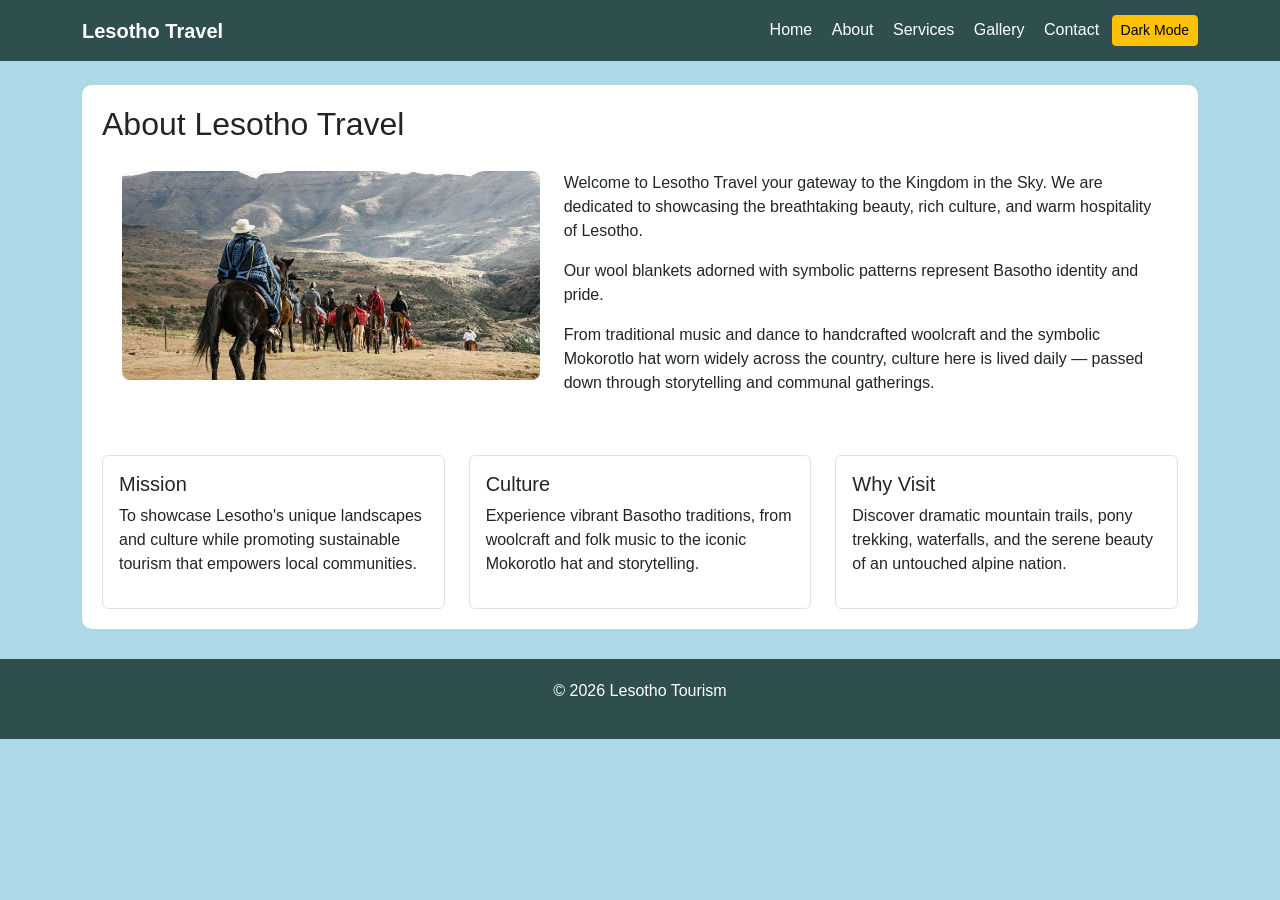
<file: about.html>
<!DOCTYPE html>
<html>
<head>
    <title>About Us - Lesotho Travel</title>
    <meta charset="UTF-8">
    <meta name="viewport" content="width=device-width, initial-scale=1.0">

    <link href="https://cdn.jsdelivr.net/npm/bootstrap@5.3.0/dist/css/bootstrap.min.css" rel="stylesheet">
    <link rel="stylesheet" href="style.css">
</head>

<body>

<header class="top">
    <div class="container">

        <a href="index.html" class="logo">Lesotho Travel</a>

        <div class="links">
            <a href="index.html">Home</a>
            <a href="about.html">About</a>
            <a href="services.html">Services</a>
            <a href="gallery.html">Gallery</a>
            <a href="contact.html">Contact</a>

            <button id="darkBtn" class="btn btn-warning btn-sm ms-2">
                Dark Mode
            </button>
        </div>

    </div>
</header>

<main class="container mt-4">

    <div class="white-box">

        <h2>About Lesotho Travel</h2>

        <div class="row white-box">

            <div class="col-md-5">
                <img src="images 4.jpg" class="travel-img" alt="Lesotho scenery">
            </div>

            <div class="col-md-7">
                <p>Welcome to Lesotho Travel your gateway to the Kingdom in the Sky. We are dedicated to showcasing the breathtaking beauty, rich culture, and warm hospitality of Lesotho.</p>

                <p>Our wool blankets adorned with symbolic patterns represent Basotho identity and pride.</p>

                <p>From traditional music and dance to handcrafted woolcraft and the symbolic Mokorotlo hat worn widely across the country, culture here is lived daily — passed down through storytelling and communal gatherings.</p>
            </div>

        </div>

        <div class="row mt-4">

            <div class="col-md-4">
                <div class="my-card p-3 border rounded">
                    <h5>Mission</h5>
                    <p>To showcase Lesotho's unique landscapes and culture while promoting sustainable tourism that empowers local communities.</p>
                </div>
            </div>

            <div class="col-md-4">
                <div class="my-card p-3 border rounded">
                    <h5>Culture</h5>
                    <p>Experience vibrant Basotho traditions, from woolcraft and folk music to the iconic Mokorotlo hat and storytelling.</p>
                </div>
            </div>

            <div class="col-md-4">
                <div class="my-card p-3 border rounded">
                    <h5>Why Visit</h5>
                    <p>Discover dramatic mountain trails, pony trekking, waterfalls, and the serene beauty of an untouched alpine nation.</p>
                </div>
            </div>

        </div>

    </div>

</main>

<footer class="site-footer">
    <p>&copy; 2026 Lesotho Tourism</p>
</footer>

<script>

    if (localStorage.getItem('dark') === 'on') {
        document.body.classList.add('dark-mode');
    }

    document.getElementById('darkBtn').onclick = function() {

        document.body.classList.toggle('dark-mode');

        if (document.body.classList.contains('dark-mode')) {
            localStorage.setItem('dark', 'on');
        } else {
            localStorage.setItem('dark', 'off');
        }

    };

</script>

</body>
</html>
</file>
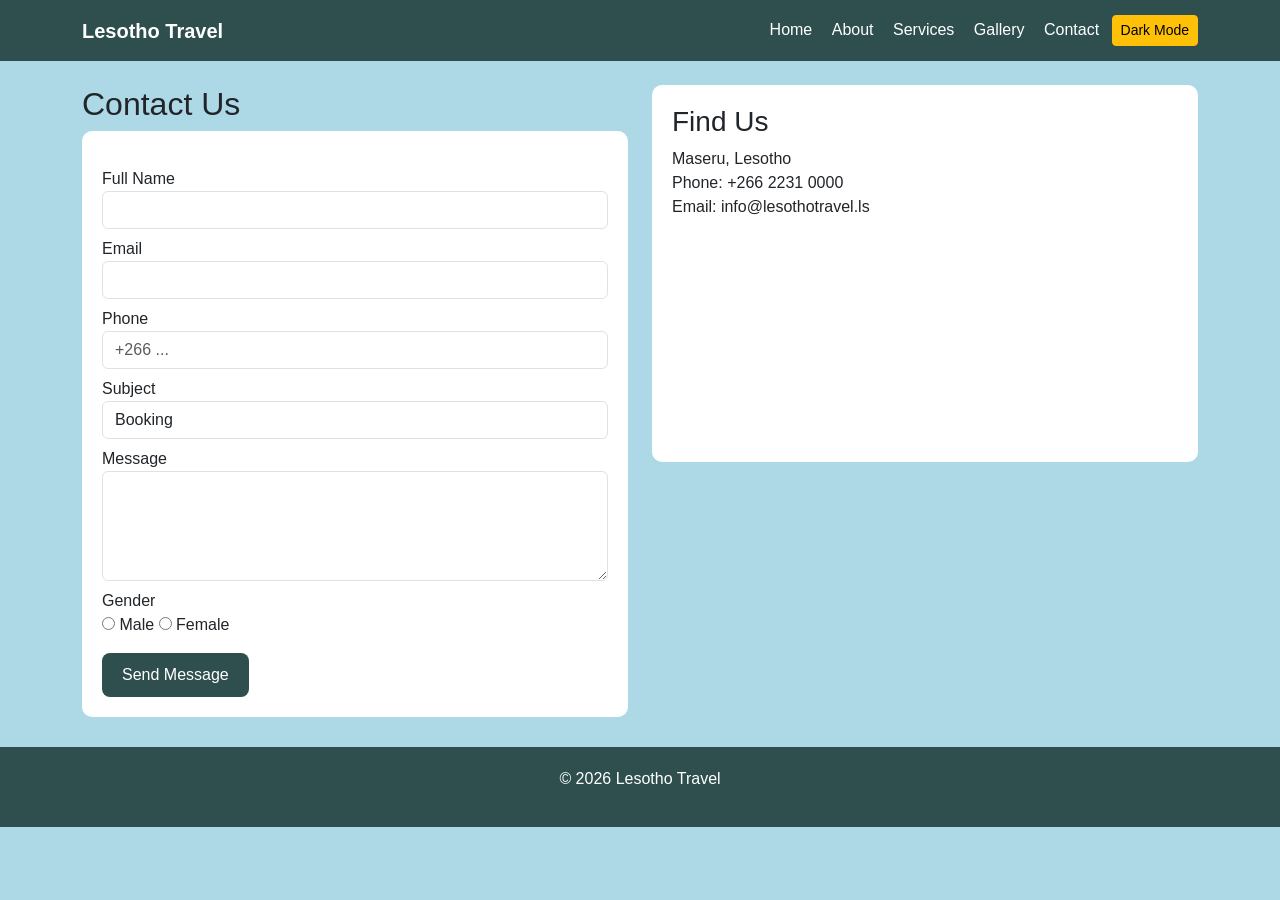
<file: contact.html>
<!DOCTYPE html>
<html>
<head>
    <meta charset="UTF-8">
    <meta name="viewport" content="width=device-width, initial-scale=1.0">

    <title>Contact - Lesotho Travel</title>

    <link href="https://cdn.jsdelivr.net/npm/bootstrap@5.3.0/dist/css/bootstrap.min.css" rel="stylesheet">
    <link rel="stylesheet" href="style.css">
</head>

<body>

<header class="top">
    <div class="container">

        <a href="index.html" class="logo">Lesotho Travel</a>

        <div class="links">
            <a href="index.html">Home</a>
            <a href="about.html">About</a>
            <a href="services.html">Services</a>
            <a href="gallery.html">Gallery</a>
            <a href="contact.html">Contact</a>

            <button id="darkBtn" class="btn btn-warning btn-sm ms-2">
                Dark Mode
            </button>
        </div>

    </div>
</header>

<main class="container mt-4">

    <div class="row">

        <div class="col-md-6">

            <h2>Contact Us</h2>

            <form id="contactForm" class="white-box">

                <p id="welcomeMsg"></p>

                <label>Full Name</label>
                <input type="text" id="contactName" class="form-control" required>

                <label class="mt-2">Email</label>
                <input type="email" id="contactEmail" class="form-control" required>

                <label class="mt-2">Phone</label>
                <input type="tel" id="contactPhone" class="form-control" placeholder="+266 ...">

                <label class="mt-2">Subject</label>

                <select class="form-control">
                    <option>Booking</option>
                    <option>General Question</option>
                    <option>Feedback</option>
                </select>

                <label class="mt-2">Message</label>
                <textarea id="contactMessage" class="form-control" rows="4" required></textarea>

                <label class="mt-2">Gender</label>

                <br>
                <input type="radio" name="gender" value="Male"> Male
                <input type="radio" name="gender" value="Female"> Female

                <br>

                <button type="submit" class="btn btn-custom mt-3">
                    Send Message
                </button>

            </form>

        </div>

        <div class="col-md-6">

            <div class="white-box">

                <h3>Find Us</h3>

                <p>
                    Maseru, Lesotho<br>
                    Phone: +266 2231 0000<br>
                    Email: info@lesothotravel.ls
                </p>

                <iframe
                    src="https://www.google.com/maps?q=Maseru,Lesotho&output=embed"
                    class="map-frame">
                </iframe>

            </div>

        </div>

    </div>

</main>

<footer class="site-footer">
    <p>&copy; 2026 Lesotho Travel</p>
</footer>

<script>

    // Dark Mode
    if (localStorage.getItem('dark') === 'on') {
        document.body.classList.add('dark-mode');
    }

    document.getElementById('darkBtn').onclick = function() {

        document.body.classList.toggle('dark-mode');

        if (document.body.classList.contains('dark-mode')) {
            localStorage.setItem('dark', 'on');
        } else {
            localStorage.setItem('dark', 'off');
        }

    };

</script>

</body>
</html>
</file>
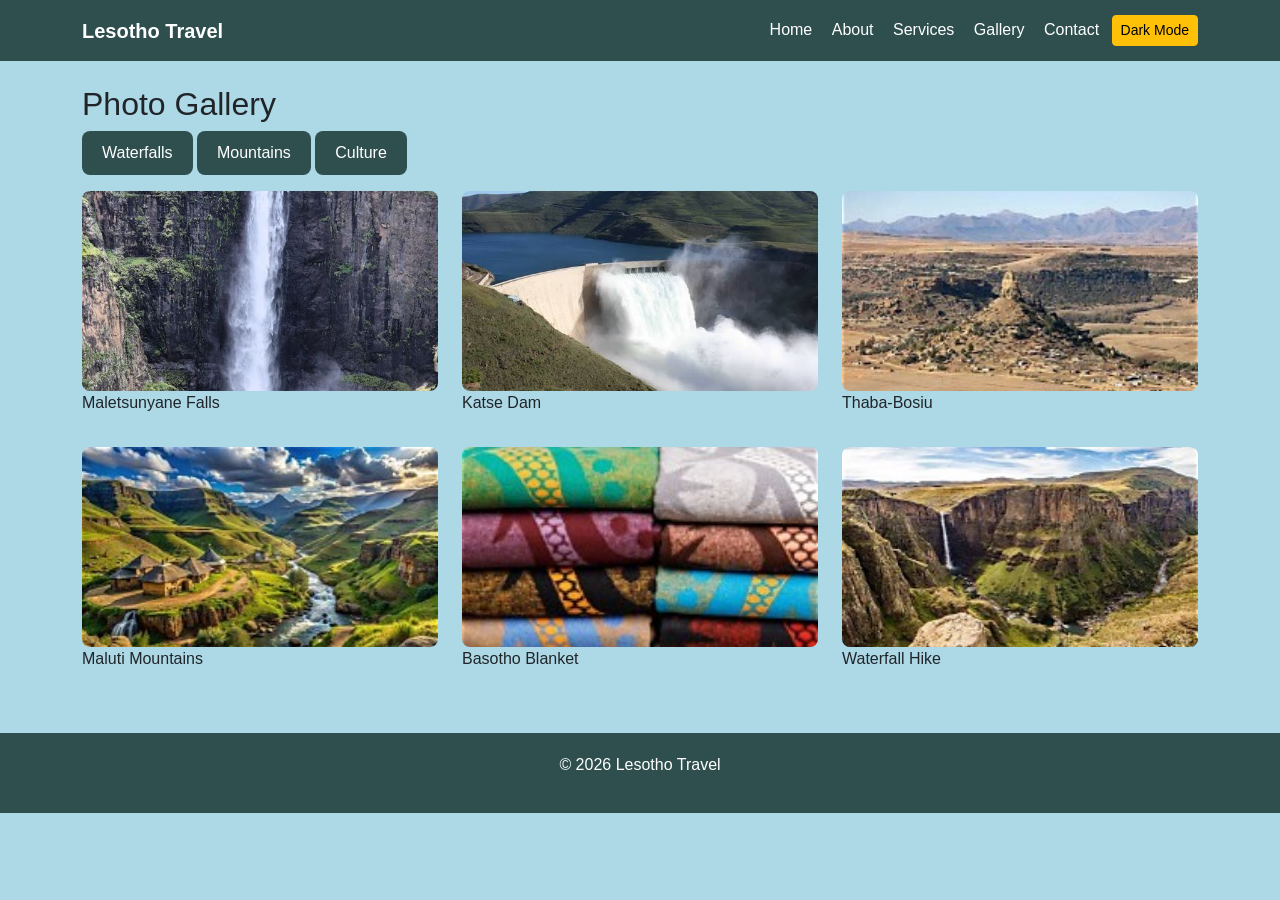
<file: gallery.html>
<!DOCTYPE html>
<html>
<head>
    <meta charset="UTF-8">
    <meta name="viewport" content="width=device-width, initial-scale=1.0">

    <title>Gallery - Lesotho Travel</title>

    <link href="https://cdn.jsdelivr.net/npm/bootstrap@5.3.0/dist/css/bootstrap.min.css" rel="stylesheet">
    <link rel="stylesheet" href="style.css">
</head>

<body>

<header class="top">
    <div class="container">

        <a href="index.html" class="logo">Lesotho Travel</a>

        <div class="links">
            <a href="index.html">Home</a>
            <a href="about.html">About</a>
            <a href="services.html">Services</a>
            <a href="gallery.html">Gallery</a>
            <a href="contact.html">Contact</a>

            <button id="darkBtn" class="btn btn-warning btn-sm ms-2">
                Dark Mode
            </button>
        </div>

    </div>
</header>

<main class="container mt-4">

    <h2>Photo Gallery</h2>

    <div class="mb-3">
        <button class="btn-custom">Waterfalls</button>
        <button class="btn-custom">Mountains</button>
        <button class="btn-custom">Culture</button>
    </div>

    <div class="row">

        <div class="col-md-4 mb-3">
            <img src="Maletsunyane.jpg" class="gallery-img" alt="Maletsunyane Falls">
            <p>Maletsunyane Falls</p>
        </div>

        <div class="col-md-4 mb-3">
            <img src="katse.jfif" class="gallery-img" alt="Katse Dam">
            <p>Katse Dam</p>
        </div>

        <div class="col-md-4 mb-3">
            <img src="thaba.jpeg" class="gallery-img" alt="Thaba-Bosiu">
            <p>Thaba-Bosiu</p>
        </div>

        <div class="col-md-4 mb-3">
            <img src="th (1).jpeg" class="gallery-img" alt="Lesotho mountains">
            <p>Maluti Mountains</p>
        </div>

        <div class="col-md-4 mb-3">
            <img src="th (4).jpeg" class="gallery-img" alt="Basotho blanket">
            <p>Basotho Blanket</p>
        </div>

        <div class="col-md-4 mb-3">
            <img src="th (3).jpeg" class="gallery-img" alt="Waterfall">
            <p>Waterfall Hike</p>
        </div>

    </div>

</main>

<footer class="site-footer">
    <p>&copy; 2026 Lesotho Travel</p>
</footer>

<script>

    // Dark Mode
    if (localStorage.getItem('dark') === 'on') {
        document.body.classList.add('dark-mode');
    }

    document.getElementById('darkBtn').onclick = function() {

        document.body.classList.toggle('dark-mode');

        if (document.body.classList.contains('dark-mode')) {
            localStorage.setItem('dark', 'on');
        } else {
            localStorage.setItem('dark', 'off');
        }

    };

</script>

</body>
</html>
</file>
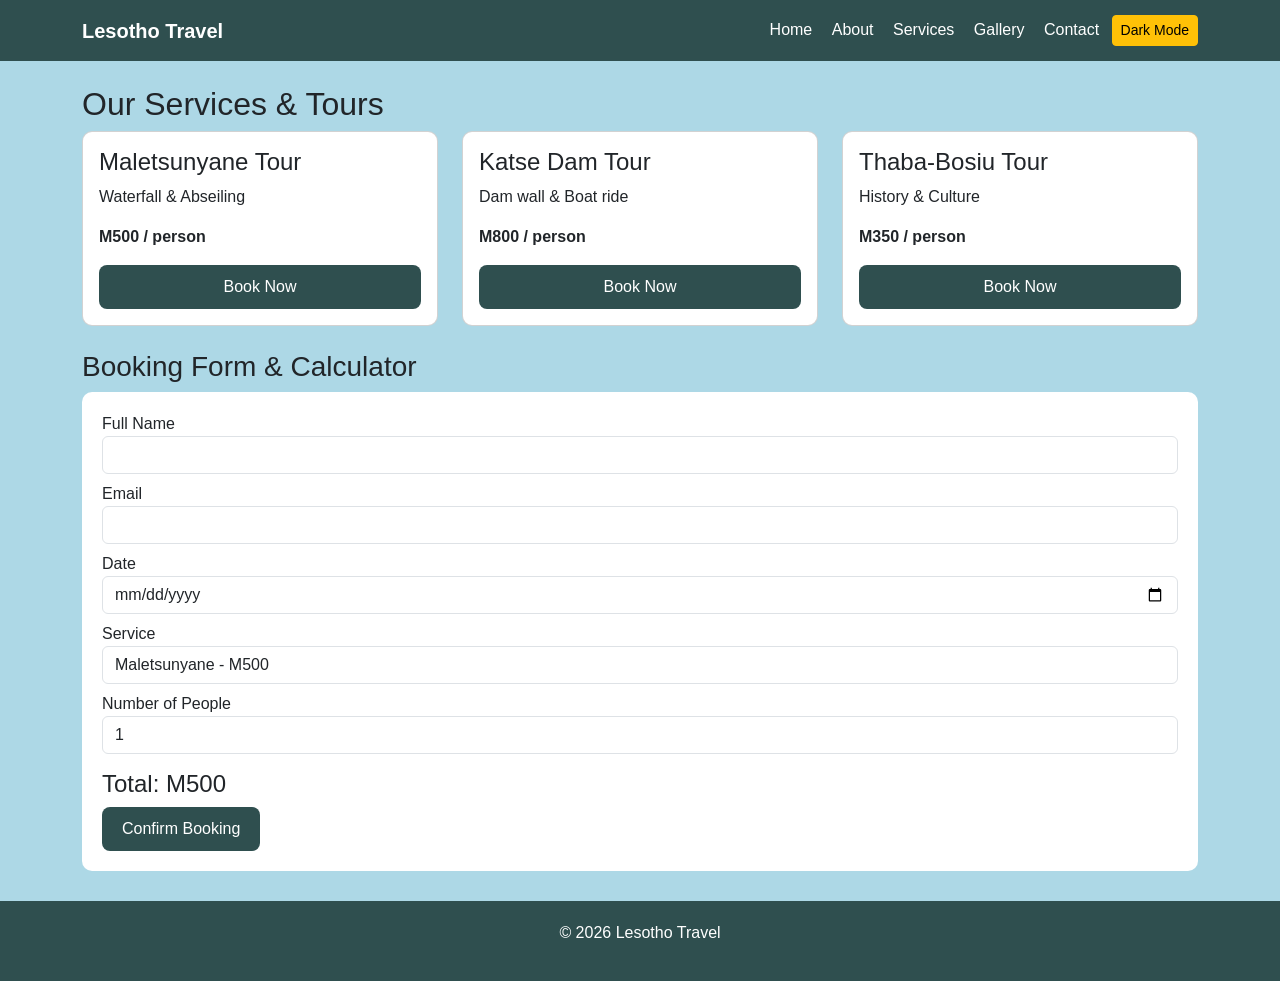
<file: services.html>
<!DOCTYPE html>
<html>
<head>
    <meta charset="UTF-8">
    <meta name="viewport" content="width=device-width, initial-scale=1.0">

    <title>Services - Lesotho Travel</title>

    <link href="https://cdn.jsdelivr.net/npm/bootstrap@5.3.0/dist/css/bootstrap.min.css" rel="stylesheet">
    <link rel="stylesheet" href="style.css">
</head>

<body>

<header class="top">
    <div class="container">

        <a href="index.html" class="logo">Lesotho Travel</a>

        <div class="links">
            <a href="index.html">Home</a>
            <a href="about.html">About</a>
            <a href="services.html">Services</a>
            <a href="gallery.html">Gallery</a>
            <a href="contact.html">Contact</a>

            <button id="darkBtn" class="btn btn-warning btn-sm ms-2">
                Dark Mode
            </button>
        </div>

    </div>
</header>

<main class="container mt-4">

    <h2>Our Services & Tours</h2>

    <div class="row">

        <div class="col-md-4 search-item">
            <div class="card p-3">
                <h4>Maletsunyane Tour</h4>
                <p>Waterfall & Abseiling</p>
                <p><strong>M500 / person</strong></p>
                <button type="button" class="btn-custom" onclick="selectService(500)">
                    Book Now
                </button>
            </div>
        </div>

        <div class="col-md-4 search-item">
            <div class="card p-3">
                <h4>Katse Dam Tour</h4>
                <p>Dam wall & Boat ride</p>
                <p><strong>M800 / person</strong></p>
                <button type="button" class="btn-custom" onclick="selectService(800)">
                    Book Now
                </button>
            </div>
        </div>

        <div class="col-md-4 search-item">
            <div class="card p-3">
                <h4>Thaba-Bosiu Tour</h4>
                <p>History & Culture</p>
                <p><strong>M350 / person</strong></p>
                <button type="button" class="btn-custom" onclick="selectService(350)">
                    Book Now
                </button>
            </div>
        </div>

    </div>

    <h3 class="mt-4">Booking Form & Calculator</h3>

    <form id="bookingForm" class="white-box">

        <div id="bookingError" class="text-danger"></div>
        <div id="bookingSuccess" class="text-success"></div>

        <label>Full Name</label>
        <input type="text" id="bookingName" class="form-control" required>

        <label class="mt-2">Email</label>
        <input type="email" id="bookingEmail" class="form-control" required>

        <label class="mt-2">Date</label>
        <input type="date" id="bookingDate" class="form-control" required>

        <label class="mt-2">Service</label>

        <select id="service" class="form-control">
            <option value="500">Maletsunyane - M500</option>
            <option value="800">Katse Dam - M800</option>
            <option value="350">Thaba-Bosiu - M350</option>
        </select>

        <label class="mt-2">Number of People</label>
        <input type="number" id="people" class="form-control" min="1" value="1" required>

        <h4 id="totalCost" class="mt-3">Total: M500</h4>

        <button type="submit" class="btn btn-custom">
            Confirm Booking
        </button>

    </form>

</main>

<footer class="site-footer">
    <p>&copy; 2026 Lesotho Travel</p>
</footer>

<script>

// Dark Mode
if (localStorage.getItem('dark') === 'on') {
    document.body.classList.add('dark-mode');
}

document.getElementById('darkBtn').onclick = function() {

    document.body.classList.toggle('dark-mode');

    if (document.body.classList.contains('dark-mode')) {
        localStorage.setItem('dark', 'on');
    } else {
        localStorage.setItem('dark', 'off');
    }

};


// Booking Calculator
const service = document.getElementById('service');
const people = document.getElementById('people');
const totalCost = document.getElementById('totalCost');

function calculateTotal() {

    let price = Number(service.value);
    let numberOfPeople = Number(people.value);

    if (numberOfPeople < 1 || !Number.isInteger(numberOfPeople)) {
        totalCost.textContent = 'Please enter a valid number of people';
        return;
    }

    let total = price * numberOfPeople;

    totalCost.textContent = 'Total: M' + total;

}

service.addEventListener('change', calculateTotal);
people.addEventListener('input', calculateTotal);


// Select Tour
function selectService(price) {

    service.value = price;
    calculateTotal();

    document.getElementById('bookingForm').scrollIntoView({
        behavior: 'smooth'
    });

}


// Booking Form
document.getElementById('bookingForm').addEventListener('submit', function(event) {

    event.preventDefault();

    const name = document.getElementById('bookingName').value.trim();
    const email = document.getElementById('bookingEmail').value.trim();
    const date = document.getElementById('bookingDate').value;
    const numberOfPeople = Number(people.value);

    const error = document.getElementById('bookingError');
    const success = document.getElementById('bookingSuccess');

    error.textContent = '';
    success.textContent = '';

    if (!name || !email || !date || numberOfPeople < 1 ||
        !Number.isInteger(numberOfPeople)) {

        error.textContent = 'Please complete all fields correctly.';
        return;
    }

    const price = Number(service.value);
    const total = price * numberOfPeople;

    success.textContent =
        'Booking details received! Name: ' + name +
        '. Total cost: M' + total +
        '. Please note that this is a demonstration; no booking has been sent to a server.';

});

</script>

</body>
</html>
</file>
<file: style.css>
body {
  font-family: Arial, sans-serif;
  background-color: lightblue;
  margin: 0;
  transition: background 0.3s, color 0.3s;
}
.top{
  background: darkslategray;
  padding: 15px;
  color: white;
}
.top .container{
  display: flex;
  justify-content: space-between;
  align-items: center;
}
.logo{
  color: white;
  font-weight: bold;
  text-decoration: none;
  font-size: 20px;
}
.links a{
  color: white;
  text-decoration: none;
  margin-left: 15px;
}
.links a:hover{
  color: yellow;
}

.hero {
  background: linear-gradient(90deg, rgba(0,0,0,0.9), rgba(0,0,0,0.4)), url('images-4.jpg');
  background-size: cover;
  background-position: center;
  color: white;
  padding: 60px 20px;
  border-radius: 10px;
}

.white-box {
  background: white;
  padding: 20px;
  border-radius: 10px;
}
.card {
  transition: transform 0.3s;
  border-radius: 10px;
}
.card:hover {
  transform: translateY(-5px);
  box-shadow: 0 8px 20px rgba(0,0,0,0.2);
}

.travel-img {
  width: 100%;
  border-radius: 8px;
}
.gallery-img {
  width: 100%;
  height: 200px;
  object-fit: cover;
  border-radius: 8px;
  cursor: pointer;
  transition: transform 0.3s;
}
.gallery-img:hover {
  transform: scale(1.05);
}

.btn-custom {
  background: darkslategray;
  color: white;
  border: none;
  padding: 10px 20px;
  border-radius: 8px;
}
.btn-custom:hover {
  background: yellow;
  color: black;
}


.site-footer {
  background: darkslategray;
  color: white;
  text-align: center;
  padding: 20px;
  margin-top: 30px;
}
.map-frame {
  width: 100%;
  height: 200px;
  border: 0;
  border-radius: 8px;
}

.hero-images {
  display: flex;
  flex-direction: row;
  gap: 10px;
}

.hidden-box {
  display: none;
}

#myModal {
  display: none;
  position: fixed;
  top: 0;
  left: 0;
  width: 100%;
  height: 100%;
  background: rgba(0,0,0,0.9);
  justify-content: center;
  align-items: center;
  z-index: 9999;
}

#modalImg {
  max-width: 80%;
  max-height: 80%;
  border-radius: 8px;
}

#closeModal {
  position: absolute;
  top: 20px;
  right: 30px;
  color: white;
  font-size: 40px;
  cursor: pointer;
}

@media (max-width: 600px) {
  .hero-images { flex-direction: column; }
  .hero { padding: 30px 15px; }
}
@media (max-width: 1024px) and (min-width: 601px) {
  .hero h1 { font-size: 28px; }
}
body.dark-mode{
  background-color: black;
  color: white;
}

body.dark-mode .white-box,
body.dark-mode .card{
  background-color: #222;
  color: white;
}

body.dark-mode .hero{
  background-color: black;
}

body.dark-mode footer{
  background-color: black;
}
</file>
